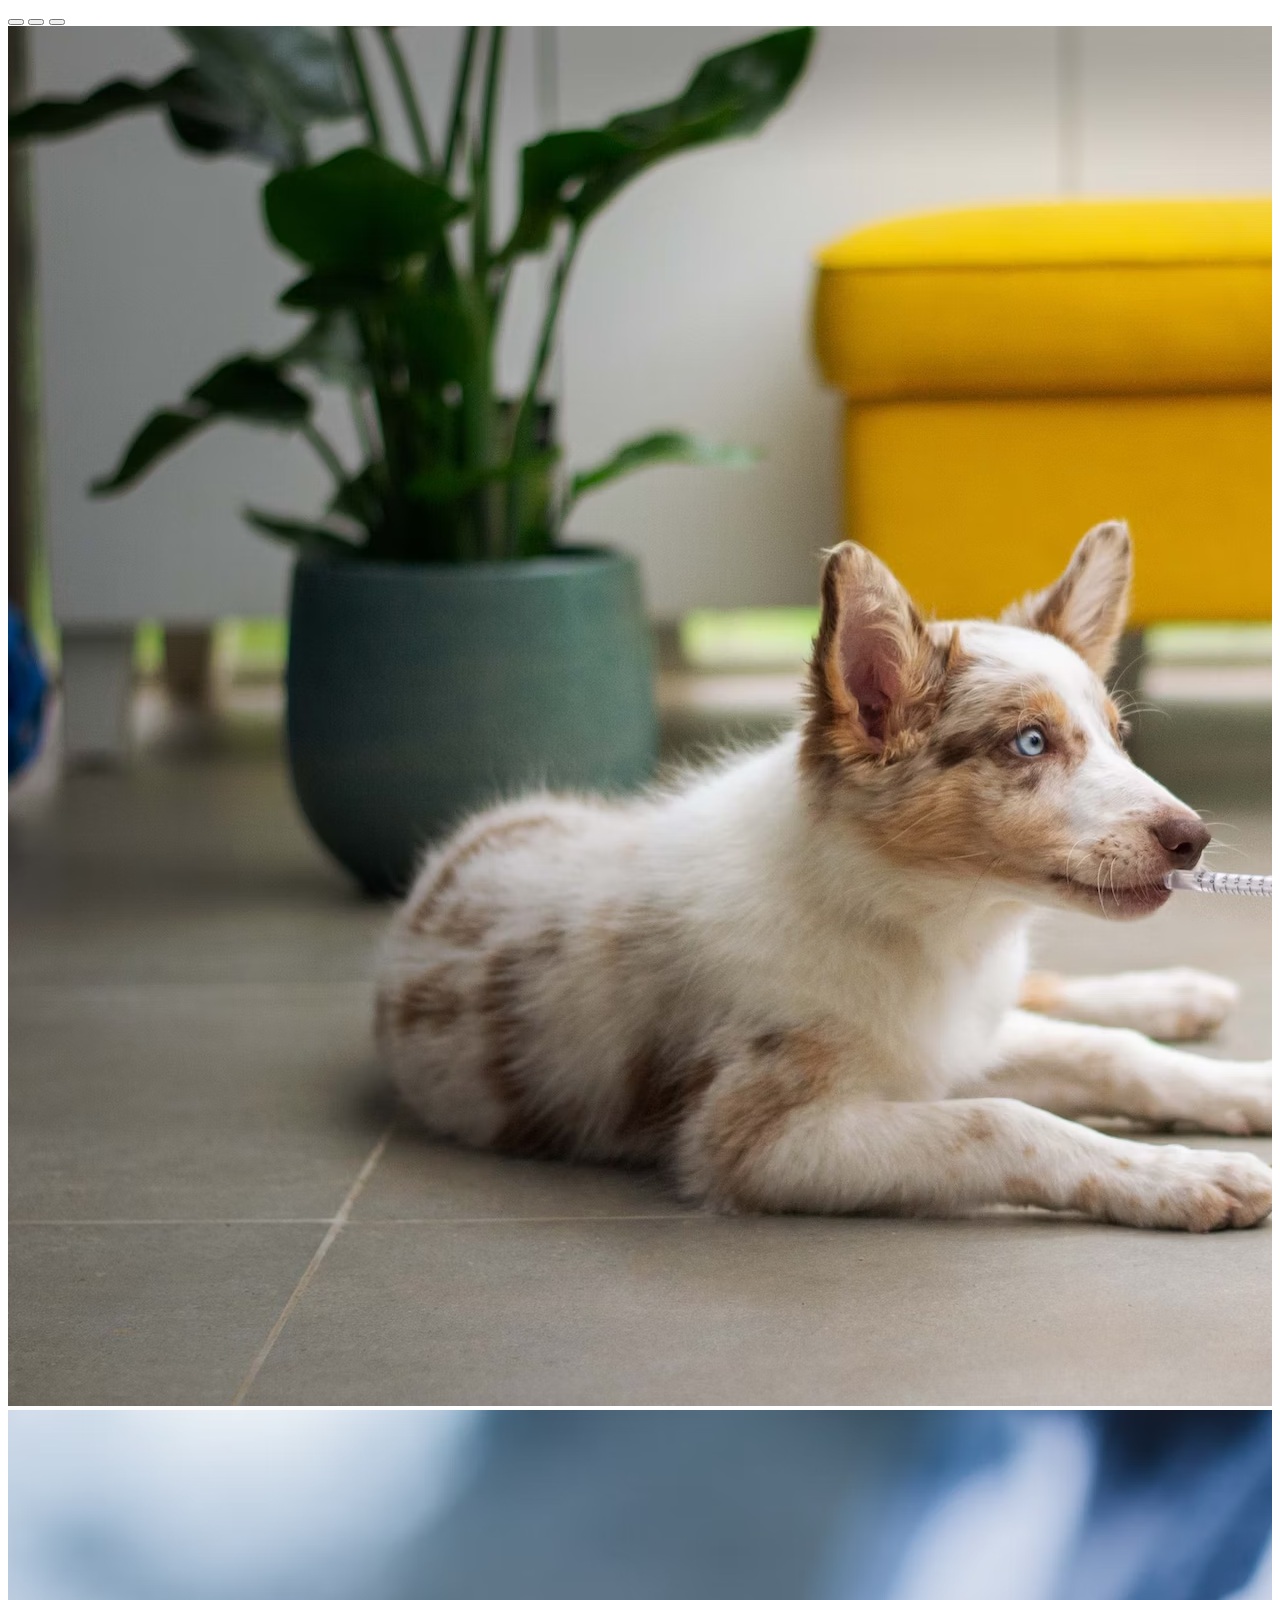
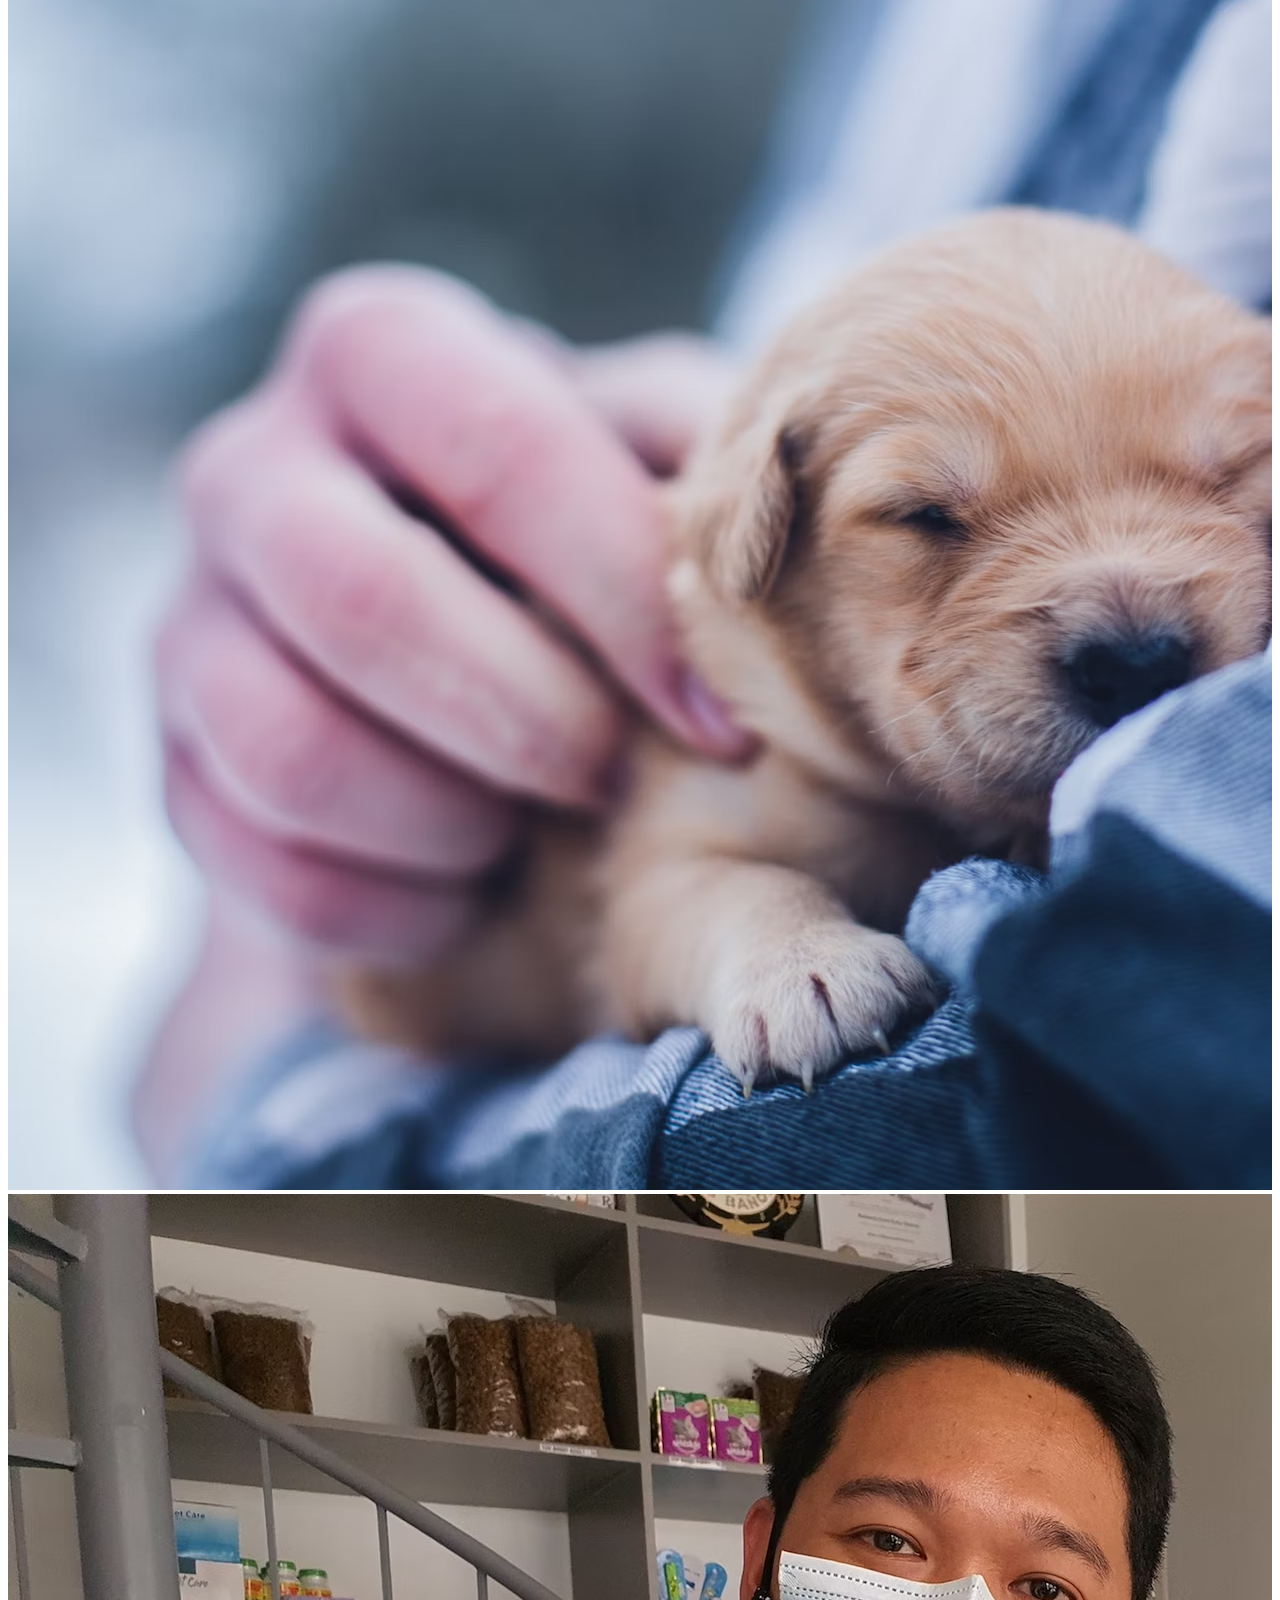
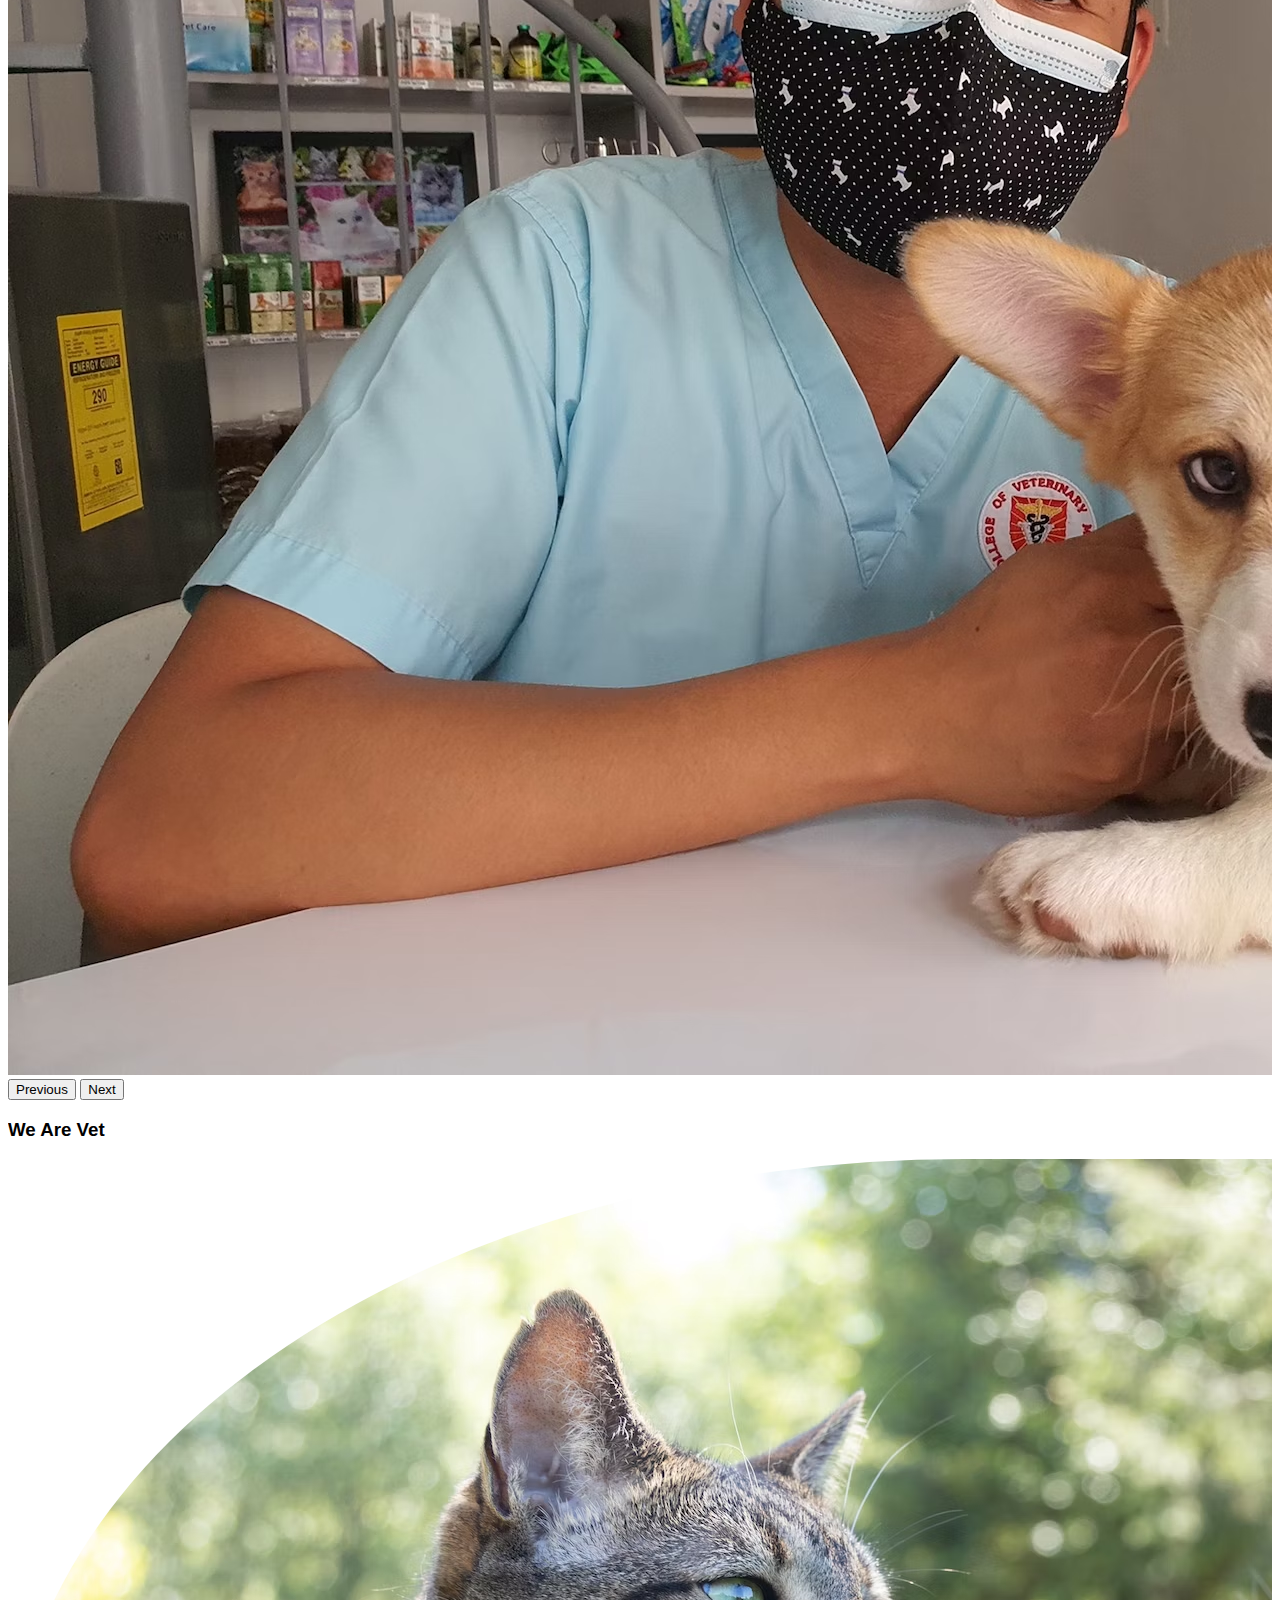
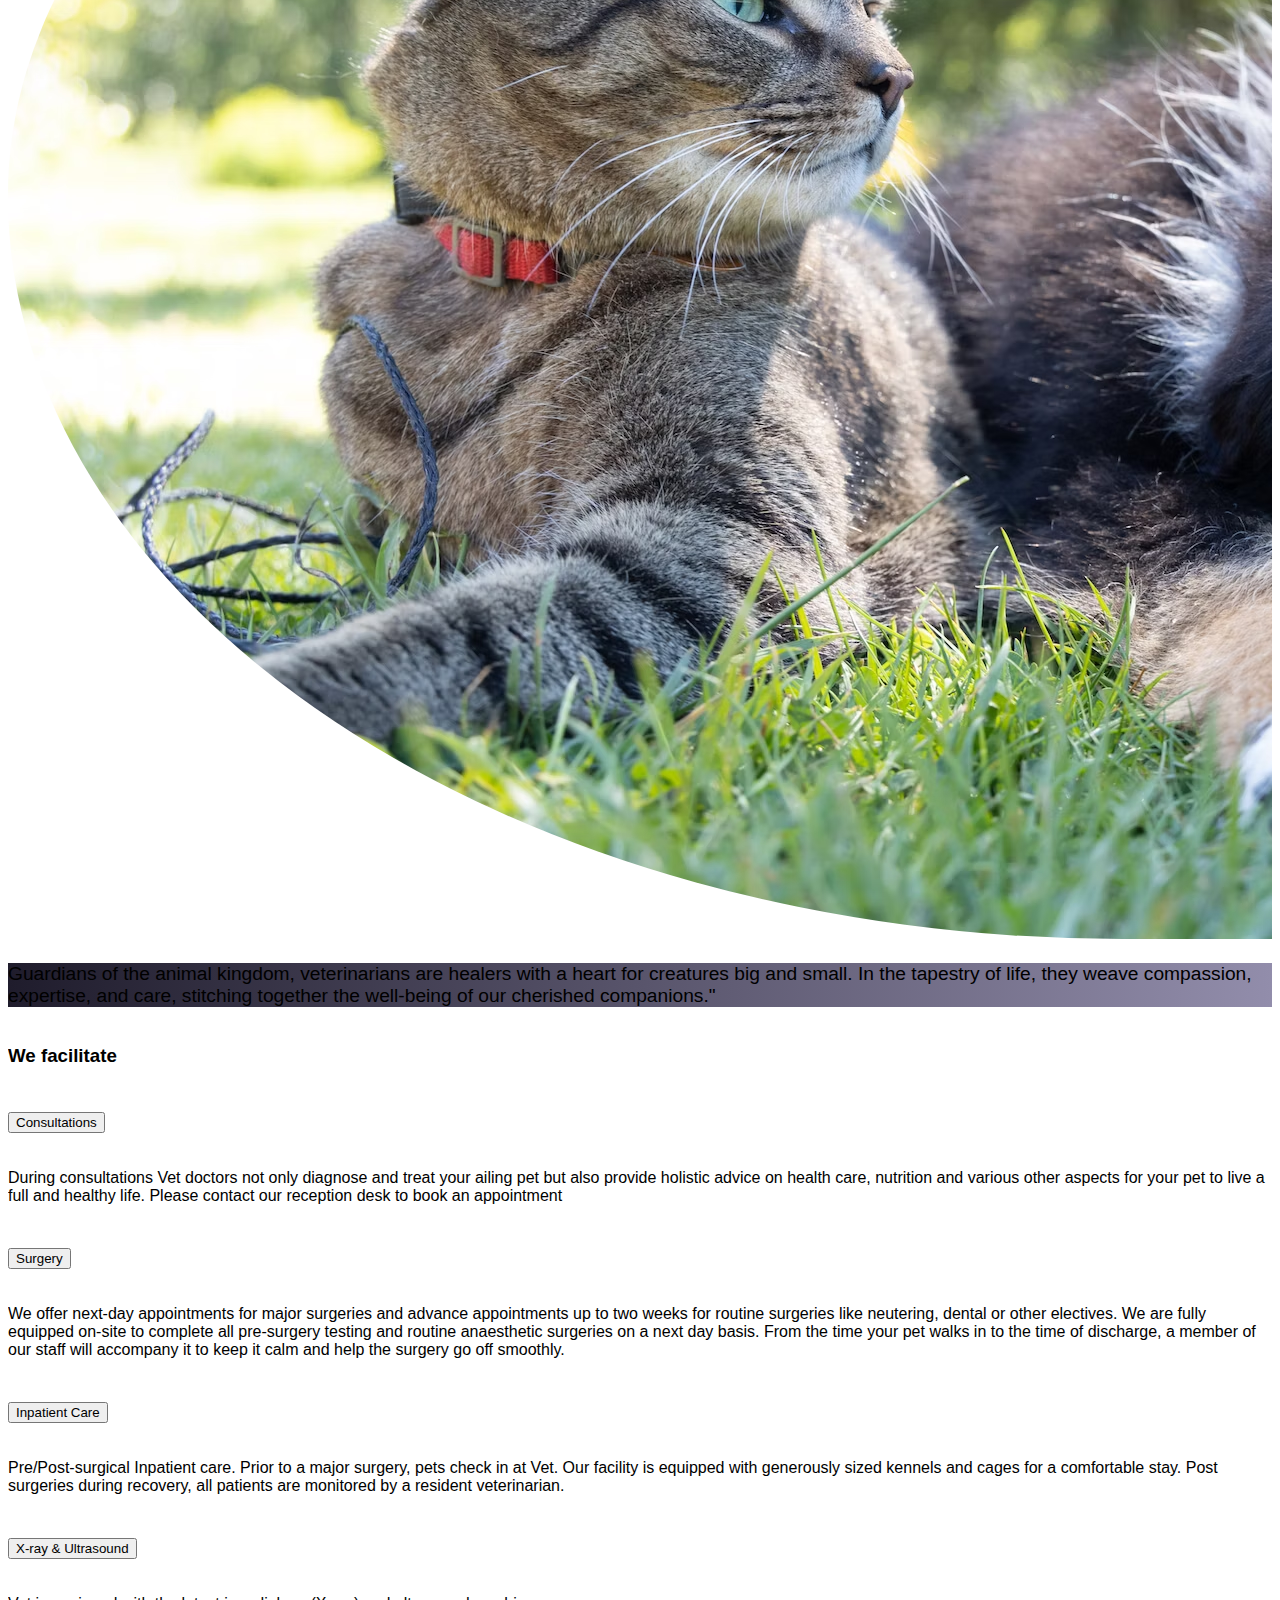
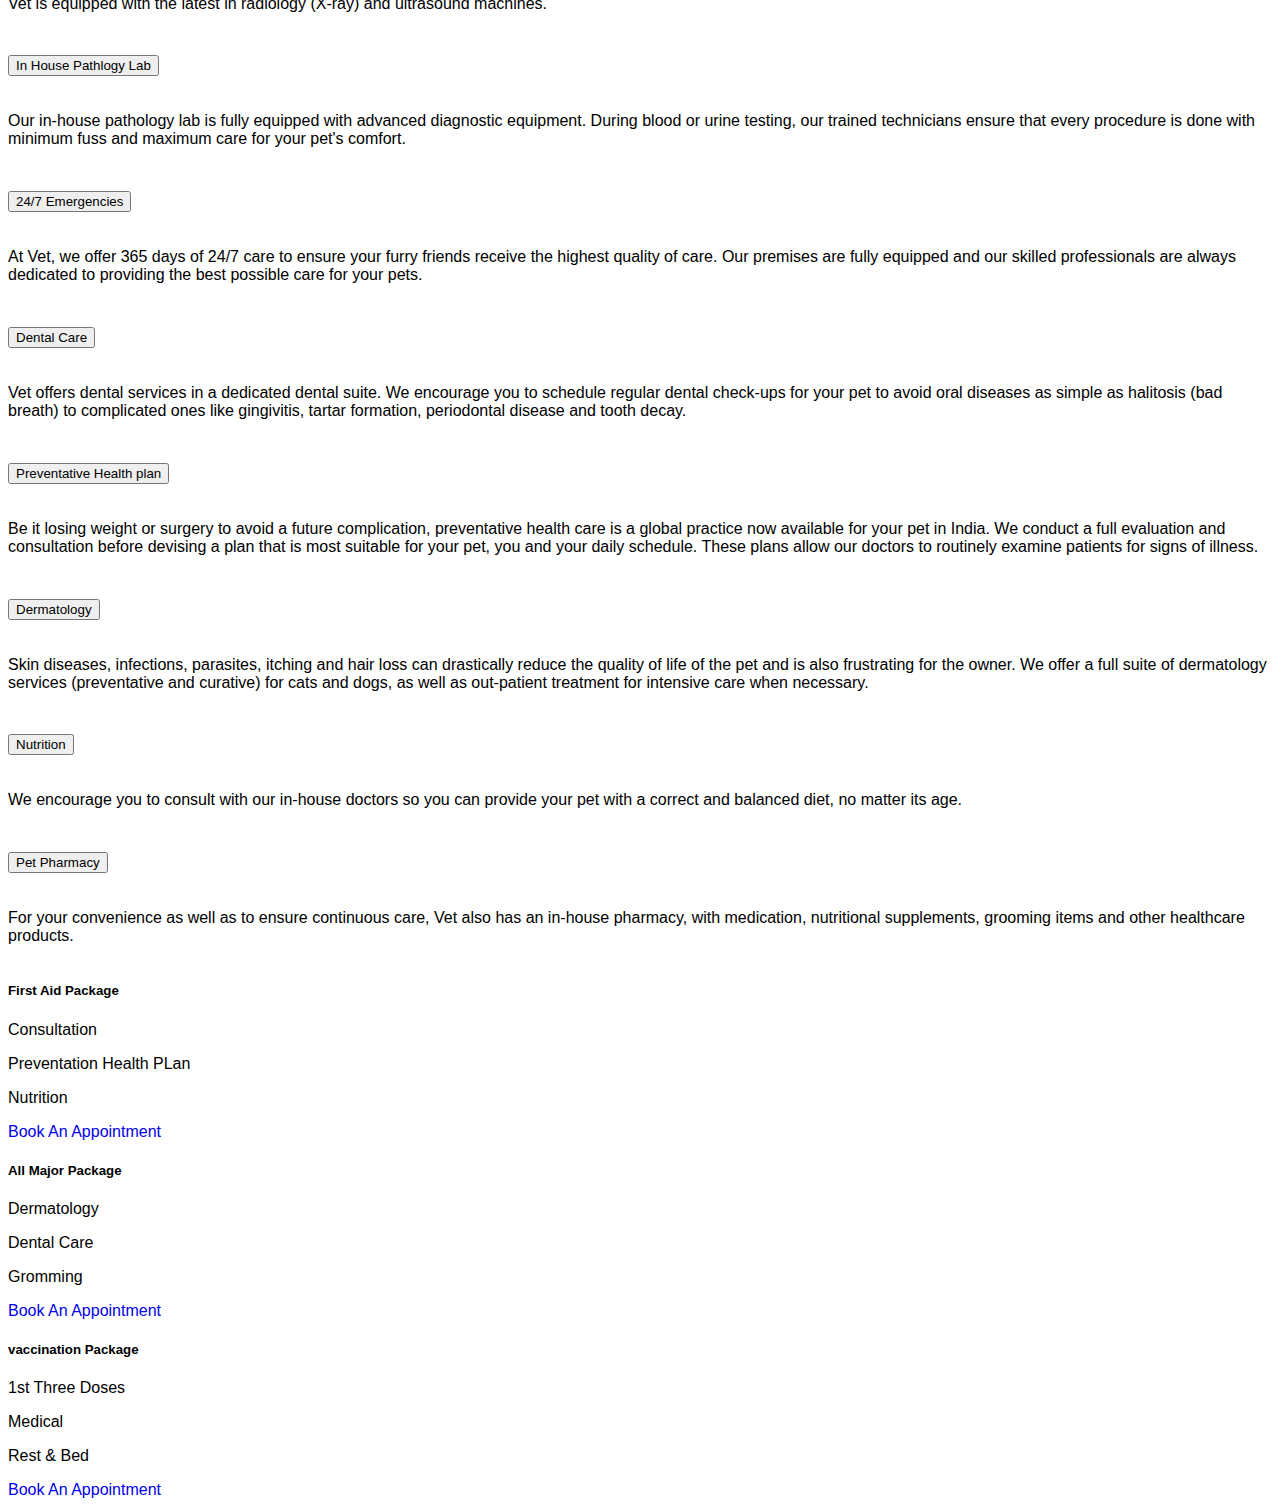
<file: veccination/index.html>
<!DOCTYPE html>
<html lang="en">

<head>
    <meta charset="UTF-8">
    <meta name="viewport" content="width=device-width, initial-scale=1.0">
    <title>Home</title>
    <link href="https://cdn.jsdelivr.net/npm/bootstrap@5.0.2/dist/css/bootstrap.min.css" rel="stylesheet"
        integrity="sha384-EVSTQN3/azprG1Anm3QDgpJLIm9Nao0Yz1ztcQTwFspd3yD65VohhpuuCOmLASjC" crossorigin="anonymous">
    <script src="https://cdn.jsdelivr.net/npm/bootstrap@5.0.2/dist/js/bootstrap.bundle.min.js"
        integrity="sha384-MrcW6ZMFYlzcLA8Nl+NtUVF0sA7MsXsP1UyJoMp4YLEuNSfAP+JcXn/tWtIaxVXM"
        crossorigin="anonymous"></script>
    <link rel="stylesheet" href="https://cdn.jsdelivr.net/npm/bootstrap-icons@1.11.2/font/bootstrap-icons.min.css">
    <script src="https://code.jquery.com/jquery-3.7.1.min.js"
        integrity="sha256-/JqT3SQfawRcv/BIHPThkBvs0OEvtFFmqPF/lYI/Cxo=" crossorigin="anonymous"></script>
    <link rel="stylesheet" href="style.css">
    <script>
        // Load header and footer using jQuery
        $(document).ready(function () {
            $("#header").load("header.html");
            $("#footer").load("footer.html");
        });
    </script>
</head>

<body class="bg-dark">
    <div id="header"></div>
    <div class="container-fluid m-0 p-0">
        <div id="carouselExampleIndicators" class="carousel slide" data-bs-ride="carousel">
            <div class="carousel-indicators">
                <button type="button" data-bs-target="#carouselExampleIndicators" data-bs-slide-to="0" class="active"
                    aria-current="true" aria-label="Slide 1"></button>
                <button type="button" data-bs-target="#carouselExampleIndicators" data-bs-slide-to="1"
                    aria-label="Slide 2"></button>
                <button type="button" data-bs-target="#carouselExampleIndicators" data-bs-slide-to="2"
                    aria-label="Slide 3"></button>
            </div>
            <div class="carousel-inner">
                <div class="carousel-item active">
                    <img src="./img/slide.avif" class="d-block w-100">
                </div>
                <div class="carousel-item">
                    <img src="./img/slide2.avif" class="d-block w-100">
                </div>
                <div class="carousel-item">
                    <img src="./img/slide3.avif" class="d-block w-100">
                </div>
            </div>
            <button class="carousel-control-prev" type="button" data-bs-target="#carouselExampleIndicators"
                data-bs-slide="prev">
                <span class="carousel-control-prev-icon" aria-hidden="true"></span>
                <span class="visually-hidden">Previous</span>
            </button>
            <button class="carousel-control-next" type="button" data-bs-target="#carouselExampleIndicators"
                data-bs-slide="next">
                <span class="carousel-control-next-icon" aria-hidden="true"></span>
                <span class="visually-hidden">Next</span>
            </button>
        </div>
    </div>


    <div class="container-fluid p-5 m-0" id="about">
        <div class="row">
            <h3 class="text-center text-light overflow-hidden">We Are Vet</h3>
            <div class="col-12 col-lg-6 col-md-6 my-5">
                <img src="./img/about_img.avif" class="about_img w-100 " alt="">
            </div>
            <div class="col-12 col-lg- col-md-6 my-5">
                <div class="card shadow bg-secondary my-3 text_card">
                    <p class=" text-light  card_bg text-center p-5 ">Guardians of the animal kingdom, veterinarians are
                        healers with a heart for creatures big and small.
                        In the tapestry of life, they weave compassion, expertise, and care, stitching together the
                        well-being of our cherished companions."</p>
                </div>
            </div>
        </div>
    </div>

    <div class="container-fluid" id="services">
        <div class="row">
            <h3 class="text-center text-light overflow-hidden my-3">We facilitate</h3>
            <div class="col-12 col-lg-6 col-md-6 ">
                <div class="accordion accordion-flush my-2 " id="accordionExample">
                    <div class="accordion-item my-4 bg-transparent text-light">
                        <h2 class="accordion-header" id="headingOne">
                            <button class="accordion-button collapsed bg-transparent text-light border rounded-pill"
                                type="button" data-bs-toggle="collapse" data-bs-target="#collapseOne"
                                aria-expanded="fasle" aria-controls="collapseOne">
                                Consultations
                            </button>
                        </h2>
                        <div id="collapseOne" class="accordion-collapse collapse " aria-labelledby="headingOne"
                            data-bs-parent="#accordionExample">
                            <div class="accordion-body">
                                <p>During consultations Vet doctors not only diagnose and treat your ailing pet
                                    but
                                    also provide holistic advice on health care, nutrition and various other aspects for
                                    your pet
                                    to live a full and healthy life.
                                    Please contact our reception desk to book an appointment
                                </p>
                            </div>
                        </div>
                    </div>
                    <div class="accordion-item my-4 bg-transparent text-light">
                        <h2 class="accordion-header" id="headingTwo">
                            <button class="accordion-button collapsed text-light border rounded-pill bg-transparent"
                                type="button" data-bs-toggle="collapse" data-bs-target="#collapseTwo"
                                aria-expanded="false" aria-controls="collapseTwo">
                                Surgery
                            </button>
                        </h2>
                        <div id="collapseTwo" class="accordion-collapse collapse" aria-labelledby="headingTwo"
                            data-bs-parent="#accordionExample">
                            <div class="accordion-body">
                                <p>We offer next-day appointments for major surgeries and advance appointments up to two
                                    weeks for routine surgeries like neutering, dental or other electives. We are fully
                                    equipped on-site to complete all pre-surgery testing and routine anaesthetic
                                    surgeries on a next day basis.

                                    From the time your pet walks in to the time of discharge, a member of our staff will
                                    accompany it to keep it calm and help the surgery go off smoothly.</p>
                            </div>
                        </div>
                    </div>
                    <div class="accordion-item my-4 bg-transparent text-light">
                        <h2 class="accordion-header" id="headingThree">
                            <button class="accordion-button collapsed text-light border rounded-pill bg-transparent"
                                type="button" data-bs-toggle="collapse" data-bs-target="#collapseThree"
                                aria-expanded="false" aria-controls="collapseThree">
                                Inpatient Care
                            </button>
                        </h2>
                        <div id="collapseThree" class="accordion-collapse collapse" aria-labelledby="headingThree"
                            data-bs-parent="#accordionExample">
                            <div class="accordion-body">
                                <p>Pre/Post-surgical Inpatient care.

                                    Prior to a major surgery, pets check in at Vet. Our facility is equipped with
                                    generously sized kennels and cages for a comfortable stay.

                                    Post surgeries during recovery, all patients are monitored by a resident
                                    veterinarian.</p>
                            </div>
                        </div>
                    </div>
                    <div class="accordion accordion-flush " id="accordionExample">
                        <div class="accordion-item bg-transparent text-light">
                            <h2 class="accordion-header" id="headingFour">
                                <button class="accordion-button collapsed text-light border rounded-pill bg-transparent"
                                    type="button" data-bs-toggle="collapse" data-bs-target="#collapseFour"
                                    aria-expanded="fasle" aria-controls="collapseFour">
                                    X-ray & Ultrasound
                                </button>
                            </h2>
                            <div id="collapseFour" class="accordion-collapse collapse " aria-labelledby="headingFour"
                                data-bs-parent="#accordionExample">
                                <div class="accordion-body">
                                    <p> Vet is equipped with the latest in radiology (X-ray) and ultrasound
                                        machines.</p>
                                </div>
                            </div>
                        </div>
                        <div class="accordion-item my-4 bg-transparent text-light">
                            <h2 class="accordion-header" id="headingFive">
                                <button class="accordion-button collapsed text-light border rounded-pill bg-transparent"
                                    type="button" data-bs-toggle="collapse" data-bs-target="#collapseFive"
                                    aria-expanded="false" aria-controls="collapseFive">
                                    In House Pathlogy Lab
                                </button>
                            </h2>
                            <div id="collapseFive" class="accordion-collapse collapse" aria-labelledby="headingFive"
                                data-bs-parent="#accordionExample">
                                <div class="accordion-body">
                                    <p>Our in-house pathology lab is fully equipped with advanced diagnostic equipment.
                                        During blood or urine testing, our trained technicians ensure that every
                                        procedure is done with minimum fuss and maximum care for your pet's comfort.</p>
                                </div>
                            </div>
                        </div>
                        <div class="accordion-item my-4 bg-transparent text-light">
                            <h2 class="accordion-header" id="headingSix">
                                <button class="accordion-button collapsed text-light border rounded-pill bg-transparent"
                                    type="button" data-bs-toggle="collapse" data-bs-target="#collapseSix"
                                    aria-expanded="false" aria-controls="collapseSix">
                                    24/7 Emergencies
                                </button>
                            </h2>
                            <div id="collapseSix" class="accordion-collapse collapse" aria-labelledby="headingSix"
                                data-bs-parent="#accordionExample">
                                <div class="accordion-body">
                                    <p>At Vet, we offer 365 days of 24/7 care to ensure your furry friends receive
                                        the highest quality of care. Our premises are fully equipped and our skilled
                                        professionals are always dedicated to providing the best possible care for your
                                        pets.</p>
                                </div>
                            </div>
                        </div>
                    </div>
                </div>
            </div>


            <div class="col-12 col-lg-6 col-md-6">
                <div class="accordion accordion-flush my-2" id="accordionFlushExample">
                    <div class="accordion-item my-4 bg-transparent text-light">
                        <h2 class="accordion-header" id="flush-headingOne">
                            <button class="accordion-button collapsed text-light border rounded-pill bg-transparent"
                                type="button" data-bs-toggle="collapse" data-bs-target="#flush-collapseOne"
                                aria-expanded="false" aria-controls="flush-collapseOne">
                                Dental Care
                            </button>
                        </h2>
                        <div id="flush-collapseOne" class="accordion-collapse collapse"
                            aria-labelledby="flush-headingOne" data-bs-parent="#accordionFlushExample">
                            <div class="accordion-body">
                                <p> Vet offers dental services in a dedicated dental suite. We encourage you to
                                    schedule regular dental check-ups for your pet to avoid oral diseases as simple as
                                    halitosis (bad breath) to complicated ones like gingivitis, tartar formation,
                                    periodontal disease and tooth decay.</p>
                            </div>
                        </div>
                    </div>
                    <div class="accordion-item my-4 bg-transparent text-light">
                        <h2 class="accordion-header" id="flush-headingTwo">
                            <button class="accordion-button collapsed text-light border rounded-pill bg-transparent"
                                type="button" data-bs-toggle="collapse" data-bs-target="#flush-collapseTwo"
                                aria-expanded="false" aria-controls="flush-collapseTwo">
                                Preventative Health plan
                            </button>
                        </h2>
                        <div id="flush-collapseTwo" class="accordion-collapse collapse"
                            aria-labelledby="flush-headingTwo" data-bs-parent="#accordionFlushExample">
                            <div class="accordion-body">
                                <p>Be it losing weight or surgery to avoid a future complication, preventative health
                                    care is a global practice now available for your pet in India.

                                    We conduct a full evaluation and consultation before devising a plan that is most
                                    suitable for your pet, you and your daily schedule. These plans allow our doctors to
                                    routinely examine patients for signs of illness.</p>
                            </div>
                        </div>
                    </div>
                    <div class="accordion-item my-4 bg-transparent text-light">
                        <h2 class="accordion-header" id="flush-headingThree">
                            <button class="accordion-button collapsed text-light border rounded-pill bg-transparent"
                                type="button" data-bs-toggle="collapse" data-bs-target="#flush-collapseThree"
                                aria-expanded="false" aria-controls="flush-collapseThree">
                                Dermatology
                            </button>
                        </h2>
                        <div id="flush-collapseThree" class="accordion-collapse collapse"
                            aria-labelledby="flush-headingThree" data-bs-parent="#accordionFlushExample">
                            <div class="accordion-body">
                                <p>Skin diseases, infections, parasites, itching and hair loss can drastically reduce
                                    the quality of life of the pet and is also frustrating for the owner.

                                    We offer a full suite of dermatology services (preventative and curative) for cats
                                    and dogs, as well as out-patient treatment for intensive care when necessary.</p>
                            </div>
                        </div>
                    </div>

                    <div class="accordion-item my-3 bg-transparent text-light ">
                        <h2 class="accordion-header" id="flush-headingFour">
                            <button class="accordion-button collapsed text-light border rounded-pill bg-transparent"
                                type="button" data-bs-toggle="collapse" data-bs-target="#flush-collapseFour"
                                aria-expanded="false" aria-controls="flush-collapseFour">
                                Nutrition
                            </button>
                        </h2>
                        <div id="flush-collapseFour" class="accordion-collapse collapse"
                            aria-labelledby="flush-headingFour" data-bs-parent="#accordionFlushExample">
                            <div class="accordion-body">
                                <p>We encourage you to consult with our in-house doctors so you can provide your pet
                                    with a correct and balanced diet, no matter its age.</p>
                            </div>
                        </div>
                    </div>

                    <div class="accordion-item my-4 bg-transparent text-light">
                        <h2 class="accordion-header" id="flush-headingFive">
                            <button class="accordion-button collapsed text-light border rounded-pill bg-transparent"
                                type="button" data-bs-toggle="collapse" data-bs-target="#flush-collapseFive"
                                aria-expanded="false" aria-controls="flush-collapseFive">
                                Pet Pharmacy
                            </button>
                        </h2>
                        <div id="flush-collapseFive" class="accordion-collapse collapse"
                            aria-labelledby="flush-headingFive" data-bs-parent="#accordionFlushExample">
                            <div class="accordion-body">
                                <p>For your convenience as well as to ensure continuous care, Vet also has an
                                    in-house pharmacy, with medication, nutritional supplements, grooming items and
                                    other healthcare products.</p>
                            </div>
                        </div>
                    </div>
                </div>
            </div>

            <div class="cotainer-fluid" id="Packges">
                <div class="row my-3 ">
                    <div class="col-12 col-lg-4 col-md-4  mb-5">
                        <div class="card_pack  text-light">
                            <h5 class="text-center">First Aid Package</h5>
                        <p class="text-center">Consultation</p>
                        <p class="text-center">Preventation Health PLan</p>
                        <p class="text-center">Nutrition</p> 
                            <a class=" nav-link active text-info text-center " href="book_appoitment.php">Book An Appointment</a>

                        </div>
                    </div>

                    <div class="col-12 col-lg-4 col-md-4  mb-5">
                        <div class="card_pack  text-light">
                            <h5 class="text-center">All Major Package</h5>
                        <p class="text-center">Dermatology</p>
                        <p class="text-center">Dental Care</p>
                        <p class="text-center">Gromming</p>   

                            <a class=" nav-link active text-info text-center " href="book_appoitment.php">Book An Appointment</a>
                    
                        </div>
                    </div>

                    <div class="col-12 col-lg-4 col-md-4 mb-5 ">
                        <div class="card_pack  text-light">
                            <h5 class="text-center">vaccination Package</h5>
                        <p class="text-center">1st Three Doses</p>
                        <p class="text-center">Medical</p>
                        <p class="text-center">Rest & Bed</p>   
                            <a class=" nav-link active text-info text-center " href="book_appoitment.php">Book An Appointment</a>
                        </div>
                    </div>
                </div>
            </div>


        </div>
        <div id="footer"></div>

</html>
</file>
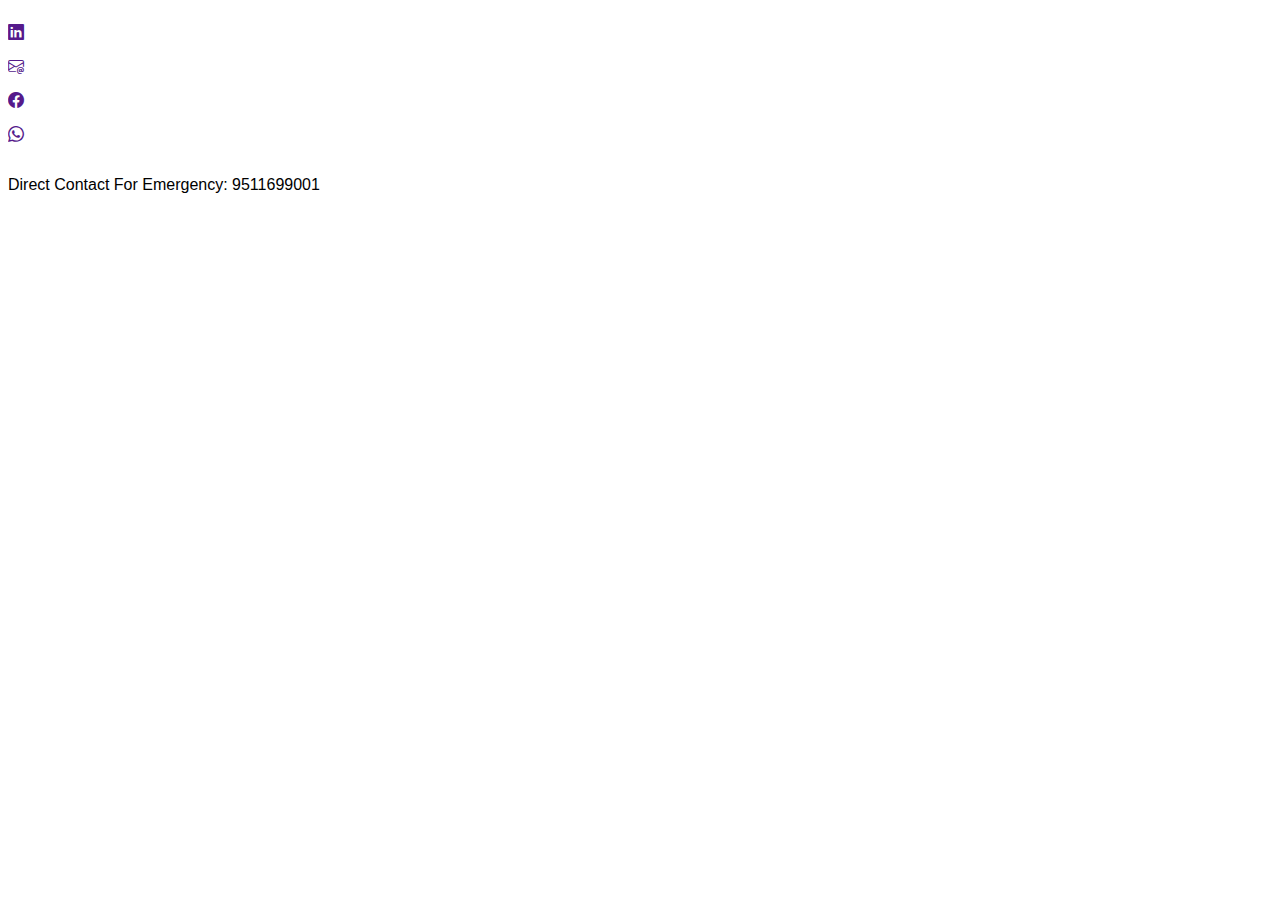
<file: veccination/footer.html>
<!DOCTYPE html>
<html lang="en">

<head>
    <meta charset="UTF-8">
    <meta name="viewport" content="width=device-width, initial-scale=1.0">
    <title>Footer</title>
    <link href="https://cdn.jsdelivr.net/npm/bootstrap@5.0.2/dist/css/bootstrap.min.css" rel="stylesheet"
        integrity="sha384-EVSTQN3/azprG1Anm3QDgpJLIm9Nao0Yz1ztcQTwFspd3yD65VohhpuuCOmLASjC" crossorigin="anonymous">
    <script src="https://cdn.jsdelivr.net/npm/bootstrap@5.0.2/dist/js/bootstrap.bundle.min.js"
        integrity="sha384-MrcW6ZMFYlzcLA8Nl+NtUVF0sA7MsXsP1UyJoMp4YLEuNSfAP+JcXn/tWtIaxVXM"
        crossorigin="anonymous"></script>
    <link rel="stylesheet" href="https://cdn.jsdelivr.net/npm/bootstrap-icons@1.11.2/font/bootstrap-icons.min.css">
    <script src="https://code.jquery.com/jquery-3.7.1.min.js"
        integrity="sha256-/JqT3SQfawRcv/BIHPThkBvs0OEvtFFmqPF/lYI/Cxo=" crossorigin="anonymous"></script>
    <link rel="stylesheet" href="style.css">
</head>
<!-- <body>
    <div class="container-fluid" id="footer" >
        <h3 class="text-center text-light  my-3">Contact</h3>
        <div class="row">
            <h4 class="text-light ms-3">Connect with us</h4>
            <div class="col-4 col-lg-6 col-md-6 text-light d-flex ">
                <a href="">
                    <p class="fs-3 mx-3 text-info"><i class="bi bi-instagram"></i></p>
                </a>
                <a href="">
                    <p class="fs-3 mx-3 text-info"><i class="bi bi-whatsapp"></i></p>
                </a>
                <a href="">
                    <p class="fs-3 mx-3 text-info"><i class="bi bi-linkedin"></i></p>
                </a>
                <a href="">
                    <p class="fs-3 mx-3 text-info"><i class="bi bi-facebook"></i></p>
                </a>
            </div>
            <div class="col-4 col-lg-6 col-md-6 text-light  ">
                <p class="fs-3 mx-3 text-info d-flex"><i class="bi bi-phone">+91 8765678901</i></p>
                <p class="fs-3 mx-3 text-info d-flex"><i class="bi bi-envelope-at">vet.pets@gmail.com</i></p>
            </div>
        </div>
    </div> -->

<div class="container-fluid bg-secondary m-0 p-0" id="footer">
    <div class="row   m-0 p-0 text-light text-center mx-auto ms-5 mx-5">
        <div class="col-12 col-md-8 col-lg-8 d-flex mx-auto text-center">
            <a href="">
                <p class="d-flex fs-4 text-center text-light mx-auto"><i class="bi bi-linkedin"></i></p>
            </a>
            <a href="">
                <p class="d-flex fs-4 text-center text-light mx-auto"><i class="bi bi-envelope-at"></i></p>
            </a>
            <a href="">
                <p class="d-flex fs-4 text-center text-light mx-auto"><i class="bi bi-facebook"></i></p>
            </a>
            <a href="">
                <p class="d-flex fs-4 text-center text-light mx-auto"><i class="bi bi-whatsapp"></i></p>
            </a>
        </div>
    </div>
    <div class="row">
        <div class="col-12 col-md-6 col-lg-6 d-flex mx-auto">
            <p class="my-2 text-center  mx-auto">Direct Contact For Emergency: 9511699001</p>

        </div>
    </div>
</div>




</body>

</html>
</file>
<file: veccination/style.css>
* {
    overflow-x: hidden;
    text-decoration: none;
    font-family: Verdana, Geneva, Tahoma, sans-serif;


}

body::-webkit-scrollbar {
    width: 0.0em;
}

.about_img {
    border-radius: 60% 30% 50% 70%;
}

.text_card {

    font-size: larger;
}

.card_bg {
    background: linear-gradient(to right, #1f1c2c, #928dab);
}

.navbtn:hover {
    border-bottom: 2px solid skyblue;
    transition: ease-in-out;
}

.card_pack {
    box-shadow: 0px 0px 0px white;
    box-shadow: .8px .9px 3px white;

}

.card_pack:hover {
    box-shadow: 1px 8px 20px white;
}
</file>
